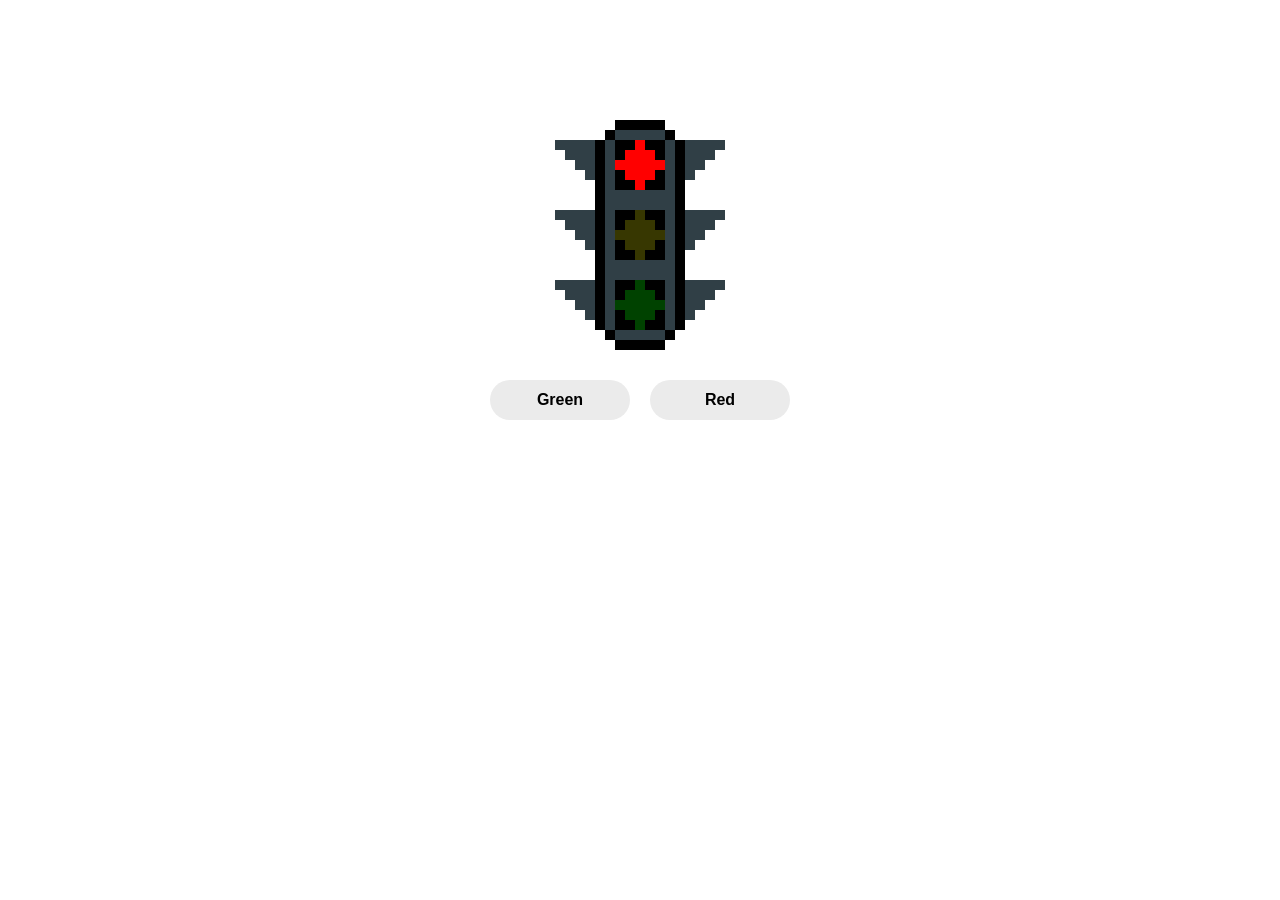
<file: index.html>
<!DOCTYPE html>
<html lang="en">
<head>
    <meta charset="UTF-8">
    <meta http-equiv="X-UA-Compatible" content="IE=edge">
    <meta name="viewport" content="width=device-width, initial-scale=1.0">
    <title>Traffic Light</title>
    <link rel="stylesheet" href="reset.css">
    <link rel="stylesheet" href="style.css">
</head>
<body>
    <div class="traffic-light">
        <div class="pixelart-to-css">
            <div id="red-light" class="red-able"></div>
            <div id="yellow-light" class="yellow-disable"></div>
            <div id="green-light" class="green-disable"></div>
        </div>
    </div>
    <div class="btn-section">
        <button class="btn-green btn">Green</button>
        <button class="btn-red btn">Red</button>
        <script src="script.js"></script>
    </div>
</body>
</html>
</file>
<file: style.css>
.traffic-light {
    height: 270px;
    margin: auto;
    width: 270px;
    margin-top: 100px;
}

.pixelart-to-css {
    box-shadow: 110px 20px 0 0 rgba(0, 0, 0, 1), 120px 20px 0 0 rgba(0, 0, 0, 1), 130px 20px 0 0 rgba(0, 0, 0, 1), 140px 20px 0 0 rgba(0, 0, 0, 1), 150px 20px 0 0 rgba(0, 0, 0, 1), 100px 30px 0 0 rgba(0, 0, 0, 1), 110px 30px 0 0 rgba(48, 63, 70, 1), 120px 30px 0 0 rgba(48, 63, 70, 1), 130px 30px 0 0 rgba(48, 63, 70, 1), 140px 30px 0 0 rgba(48, 63, 70, 1), 150px 30px 0 0 rgba(48, 63, 70, 1), 160px 30px 0 0 rgba(0, 0, 0, 1), 50px 40px 0 0 rgba(48, 63, 70, 1), 60px 40px 0 0 rgba(48, 63, 70, 1), 70px 40px 0 0 rgba(48, 63, 70, 1), 80px 40px 0 0 rgba(48, 63, 70, 1), 90px 40px 0 0 rgba(0, 0, 0, 1), 100px 40px 0 0 rgba(48, 63, 70, 1), 110px 40px 0 0 rgba(0, 0, 0, 1), 120px 40px 0 0 rgba(0, 0, 0, 1), 140px 40px 0 0 rgba(0, 0, 0, 1), 150px 40px 0 0 rgba(0, 0, 0, 1), 160px 40px 0 0 rgba(48, 63, 70, 1), 170px 40px 0 0 rgba(0, 0, 0, 1), 180px 40px 0 0 rgba(48, 63, 70, 1), 190px 40px 0 0 rgba(48, 63, 70, 1), 200px 40px 0 0 rgba(48, 63, 70, 1), 210px 40px 0 0 rgba(48, 63, 70, 1), 60px 50px 0 0 rgba(48, 63, 70, 1), 70px 50px 0 0 rgba(48, 63, 70, 1), 80px 50px 0 0 rgba(48, 63, 70, 1), 90px 50px 0 0 rgba(0, 0, 0, 1), 100px 50px 0 0 rgba(48, 63, 70, 1), 110px 50px 0 0 rgba(0, 0, 0, 1), 150px 50px 0 0 rgba(0, 0, 0, 1), 160px 50px 0 0 rgba(48, 63, 70, 1), 170px 50px 0 0 rgba(0, 0, 0, 1), 180px 50px 0 0 rgba(48, 63, 70, 1), 190px 50px 0 0 rgba(48, 63, 70, 1), 200px 50px 0 0 rgba(48, 63, 70, 1), 70px 60px 0 0 rgba(48, 63, 70, 1), 80px 60px 0 0 rgba(48, 63, 70, 1), 90px 60px 0 0 rgba(0, 0, 0, 1), 100px 60px 0 0 rgba(48, 63, 70, 1), 160px 60px 0 0 rgba(48, 63, 70, 1), 170px 60px 0 0 rgba(0, 0, 0, 1), 180px 60px 0 0 rgba(48, 63, 70, 1), 190px 60px 0 0 rgba(48, 63, 70, 1), 80px 70px 0 0 rgba(48, 63, 70, 1), 90px 70px 0 0 rgba(0, 0, 0, 1), 100px 70px 0 0 rgba(48, 63, 70, 1), 110px 70px 0 0 rgba(0, 0, 0, 1),
    150px 70px 0 0 rgba(0, 0, 0, 1), 160px 70px 0 0 rgba(48, 63, 70, 1), 170px 70px 0 0 rgba(0, 0, 0, 1), 180px 70px 0 0 rgba(48, 63, 70, 1), 90px 80px 0 0 rgba(0, 0, 0, 1), 100px 80px 0 0 rgba(48, 63, 70, 1), 110px 80px 0 0 rgba(0, 0, 0, 1), 120px 80px 0 0 rgba(0, 0, 0, 1), 140px 80px 0 0 rgba(0, 0, 0, 1), 150px 80px 0 0 rgba(0, 0, 0, 1), 160px 80px 0 0 rgba(48, 63, 70, 1), 170px 80px 0 0 rgba(0, 0, 0, 1), 90px 90px 0 0 rgba(0, 0, 0, 1), 100px 90px 0 0 rgba(48, 63, 70, 1), 110px 90px 0 0 rgba(48, 63, 70, 1), 120px 90px 0 0 rgba(48, 63, 70, 1), 130px 90px 0 0 rgba(48, 63, 70, 1), 140px 90px 0 0 rgba(48, 63, 70, 1), 150px 90px 0 0 rgba(48, 63, 70, 1), 160px 90px 0 0 rgba(48, 63, 70, 1), 170px 90px 0 0 rgba(0, 0, 0, 1), 90px 100px 0 0 rgba(0, 0, 0, 1), 100px 100px 0 0 rgba(48, 63, 70, 1), 110px 100px 0 0 rgba(48, 63, 70, 1), 120px 100px 0 0 rgba(48, 63, 70, 1), 130px 100px 0 0 rgba(48, 63, 70, 1), 140px 100px 0 0 rgba(48, 63, 70, 1), 150px 100px 0 0 rgba(48, 63, 70, 1), 160px 100px 0 0 rgba(48, 63, 70, 1), 170px 100px 0 0 rgba(0, 0, 0, 1), 50px 110px 0 0 rgba(48, 63, 70, 1), 60px 110px 0 0 rgba(48, 63, 70, 1), 70px 110px 0 0 rgba(48, 63, 70, 1), 80px 110px 0 0 rgba(48, 63, 70, 1), 90px 110px 0 0 rgba(0, 0, 0, 1), 100px 110px 0 0 rgba(48, 63, 70, 1), 110px 110px 0 0 rgba(0, 0, 0, 1), 120px 110px 0 0 rgba(0, 0, 0, 1), 140px 110px 0 0 rgba(0, 0, 0, 1), 150px 110px 0 0 rgba(0, 0, 0, 1), 160px 110px 0 0 rgba(48, 63, 70, 1), 170px 110px 0 0 rgba(0, 0, 0, 1), 180px 110px 0 0 rgba(48, 63, 70, 1), 190px 110px 0 0 rgba(48, 63, 70, 1), 200px 110px 0 0 rgba(48, 63, 70, 1), 210px 110px 0 0 rgba(48, 63, 70, 1), 60px 120px 0 0 rgba(48, 63, 70, 1), 70px 120px 0 0 rgba(48, 63, 70, 1), 80px 120px 0 0 rgba(48, 63, 70, 1), 90px 120px 0 0 rgba(0, 0, 0, 1), 100px 120px 0 0 rgba(48, 63, 70, 1), 110px 120px 0 0 rgba(0, 0, 0, 1), 150px 120px 0 0 rgba(0, 0, 0, 1), 160px 120px 0 0 rgba(48, 63, 70, 1), 170px 120px 0 0 rgba(0, 0, 0, 1), 180px 120px 0 0 rgba(48, 63, 70, 1), 190px 120px 0 0 rgba(48, 63, 70, 1), 200px 120px 0 0 rgba(48, 63, 70, 1), 70px 130px 0 0 rgba(48, 63, 70, 1), 80px 130px 0 0 rgba(48, 63, 70, 1), 90px 130px 0 0 rgba(0, 0, 0, 1), 100px 130px 0 0 rgba(48, 63, 70, 1), 160px 130px 0 0 rgba(48, 63, 70, 1), 170px 130px 0 0 rgba(0, 0, 0, 1), 180px 130px 0 0 rgba(48, 63, 70, 1), 190px 130px 0 0 rgba(48, 63, 70, 1), 80px 140px 0 0 rgba(48, 63, 70, 1), 90px 140px 0 0 rgba(0, 0, 0, 1), 100px 140px 0 0 rgba(48, 63, 70, 1), 110px 140px 0 0 rgba(0, 0, 0, 1), 150px 140px 0 0 rgba(0, 0, 0, 1), 160px 140px 0 0 rgba(48, 63, 70, 1), 170px 140px 0 0 rgba(0, 0, 0, 1), 180px 140px 0 0 rgba(48, 63, 70, 1), 90px 150px 0 0 rgba(0, 0, 0, 1), 100px 150px 0 0 rgba(48, 63, 70, 1), 110px 150px 0 0 rgba(0, 0, 0, 1), 120px 150px 0 0 rgba(0, 0, 0, 1), 140px 150px 0 0 rgba(0, 0, 0, 1), 150px 150px 0 0 rgba(0, 0, 0, 1), 160px 150px 0 0 rgba(48, 63, 70, 1), 170px 150px 0 0 rgba(0, 0, 0, 1), 90px 160px 0 0 rgba(0, 0, 0, 1), 100px 160px 0 0 rgba(48, 63, 70, 1), 110px 160px 0 0 rgba(48, 63, 70, 1), 120px 160px 0 0 rgba(48, 63, 70, 1), 130px 160px 0 0 rgba(48, 63, 70, 1), 140px 160px 0 0 rgba(48, 63, 70, 1), 150px 160px 0 0 rgba(48, 63, 70, 1), 160px 160px 0 0 rgba(48, 63, 70, 1), 170px 160px 0 0 rgba(0, 0, 0, 1), 90px 170px 0 0 rgba(0, 0, 0, 1), 100px 170px 0 0 rgba(48, 63, 70, 1), 110px 170px 0 0 rgba(48, 63, 70, 1), 120px 170px 0 0 rgba(48, 63, 70, 1), 130px 170px 0 0 rgba(48, 63, 70, 1), 140px 170px 0 0 rgba(48, 63, 70, 1), 150px 170px 0 0 rgba(48, 63, 70, 1), 160px 170px 0 0 rgba(48, 63, 70, 1), 170px 170px 0 0 rgba(0, 0, 0, 1), 50px 180px 0 0 rgba(48, 63, 70, 1), 60px 180px 0 0 rgba(48, 63, 70, 1), 70px 180px 0 0 rgba(48, 63, 70, 1), 80px 180px 0 0 rgba(48, 63, 70, 1), 90px 180px 0 0 rgba(0, 0, 0, 1), 100px 180px 0 0 rgba(48, 63, 70, 1), 110px 180px 0 0 rgba(0, 0, 0, 1), 120px 180px 0 0 rgba(0, 0, 0, 1), 140px 180px 0 0 rgba(0, 0, 0, 1), 150px 180px 0 0 rgba(0, 0, 0, 1), 160px 180px 0 0 rgba(48, 63, 70, 1), 170px 180px 0 0 rgba(0, 0, 0, 1), 180px 180px 0 0 rgba(48, 63, 70, 1), 190px 180px 0 0 rgba(48, 63, 70, 1), 200px 180px 0 0 rgba(48, 63, 70, 1), 210px 180px 0 0 rgba(48, 63, 70, 1), 60px 190px 0 0 rgba(48, 63, 70, 1), 70px 190px 0 0 rgba(48, 63, 70, 1), 80px 190px 0 0 rgba(48, 63, 70, 1), 90px 190px 0 0 rgba(0, 0, 0, 1), 100px 190px 0 0 rgba(48, 63, 70, 1), 110px 190px 0 0 rgba(0, 0, 0, 1), 150px 190px 0 0 rgba(0, 0, 0, 1), 160px 190px 0 0 rgba(48, 63, 70, 1), 170px 190px 0 0 rgba(0, 0, 0, 1), 180px 190px 0 0 rgba(48, 63, 70, 1), 190px 190px 0 0 rgba(48, 63, 70, 1), 200px 190px 0 0 rgba(48, 63, 70, 1), 70px 200px 0 0 rgba(48, 63, 70, 1), 80px 200px 0 0 rgba(48, 63, 70, 1), 90px 200px 0 0 rgba(0, 0, 0, 1), 100px 200px 0 0 rgba(48, 63, 70, 1), 160px 200px 0 0 rgba(48, 63, 70, 1), 170px 200px 0 0 rgba(0, 0, 0, 1), 180px 200px 0 0 rgba(48, 63, 70, 1), 190px 200px 0 0 rgba(48, 63, 70, 1), 80px 210px 0 0 rgba(48, 63, 70, 1), 90px 210px 0 0 rgba(0, 0, 0, 1), 100px 210px 0 0 rgba(48, 63, 70, 1), 110px 210px 0 0 rgba(0, 0, 0, 1), 150px 210px 0 0 rgba(0, 0, 0, 1), 160px 210px 0 0 rgba(48, 63, 70, 1), 170px 210px 0 0 rgba(0, 0, 0, 1), 180px 210px 0 0 rgba(48, 63, 70, 1), 90px 220px 0 0 rgba(0, 0, 0, 1), 100px 220px 0 0 rgba(48, 63, 70, 1), 110px 220px 0 0 rgba(0, 0, 0, 1), 120px 220px 0 0 rgba(0, 0, 0, 1), 140px 220px 0 0 rgba(0, 0, 0, 1), 150px 220px 0 0 rgba(0, 0, 0, 1), 160px 220px 0 0 rgba(48, 63, 70, 1), 170px 220px 0 0 rgba(0, 0, 0, 1), 100px 230px 0 0 rgba(0, 0, 0, 1), 110px 230px 0 0 rgba(48, 63, 70, 1), 120px 230px 0 0 rgba(48, 63, 70, 1), 130px 230px 0 0 rgba(48, 63, 70, 1), 140px 230px 0 0 rgba(48, 63, 70, 1), 150px 230px 0 0 rgba(48, 63, 70, 1), 160px 230px 0 0 rgba(0, 0, 0, 1), 110px 240px 0 0 rgba(0, 0, 0, 1), 120px 240px 0 0 rgba(0, 0, 0, 1), 130px 240px 0 0 rgba(0, 0, 0, 1), 140px 240px 0 0 rgba(0, 0, 0, 1), 150px 240px 0 0 rgba(0, 0, 0, 1);
    height: 10px;
    width: 10px;
  }

  .red-disable {
    box-shadow:  130px 40px 0 0 rgb(82,2,2,1), 
    120px 50px 0 0 rgba(82,2,2,1), 130px 50px 0 0 rgba(82,2,2,1), 140px 50px 0 0 rgba(82,2,2,1),
    110px 60px 0 0 rgba(82,2,2,1), 120px 60px 0 0 rgba(82,2,2,1), 130px 60px 0 0 rgba(82,2,2,1), 140px 60px 0 0 rgba(82,2,2,1), 150px 60px 0 0 rgba(82,2,2,1),
    120px 70px 0 0 rgba(82,2,2,1), 130px 70px 0 0 rgba(82,2,2,1), 140px 70px 0 0 rgba(82,2,2,1),
    130px 80px 0 0 rgba(82,2,2,1);
    height: 10px;
    width: 10px;
  }

  .yellow-disable { 
    box-shadow: 
    130px 100px 0 0 rgba(55,55,1,1),
    120px 110px 0 0 rgba(55,55,1,1), 130px 110px 0 0 rgba(55,55,1,1), 140px 110px 0 0 rgba(55,55,1,1),
    110px 120px 0 0 rgba(55,55,1,1), 120px 120px 0 0 rgba(55,55,1,1), 130px 120px 0 0 rgba(55,55,1,1), 140px 120px 0 0 rgba(55,55,1,1), 150px 120px 0 0 rgba(55,55,1,1),
    120px 130px 0 0 rgba(55,55,1,1), 130px 130px 0 0 rgba(55,55,1,1), 140px 130px 0 0 rgba(55,55,1,1),
    130px 140px 0 0 rgba(55,55,1,1);
    height: 10px;
    width: 10px;
  }

  .green-disable {
    box-shadow: 130px 160px 0 0 rgba(0, 66, 0),
    120px 170px 0 0 rgb(0, 66, 0), 130px 170px 0 0 rgba(0, 66, 0), 140px 170px 0 0 rgba(0, 66, 0),
    110px 180px 0 0 rgba(0, 66, 0), 120px 180px 0 0 rgba(0, 66, 0), 130px 180px 0 0 rgba(0, 66, 0), 140px 180px 0 0 rgba(0, 66, 0), 150px 180px 0 0 rgba(0, 66, 0),
    120px 190px 0 0 rgba(0, 66, 0), 130px 190px 0 0 rgba(0, 66, 0), 140px 190px 0 0 rgba(0, 66, 0),
    130px 200px 0 0 rgba(0, 66, 0);
    height: 10px;
    width: 10px;
  }

  .red-able {
    box-shadow:  130px 40px 0 0 rgb(255, 0, 0), 
    120px 50px 0 0 rgba(255, 0, 0), 130px 50px 0 0 rgba(255, 0, 0), 140px 50px 0 0 rgba(255, 0, 0),
    110px 60px 0 0 rgba(255, 0, 0), 120px 60px 0 0 rgba(255, 0, 0), 130px 60px 0 0 rgba(255, 0, 0), 140px 60px 0 0 rgba(255, 0, 0), 150px 60px 0 0 rgba(255, 0, 0),
    120px 70px 0 0 rgba(255, 0, 0), 130px 70px 0 0 rgba(255, 0, 0), 140px 70px 0 0 rgba(255, 0, 0),
    130px 80px 0 0 rgba(255, 0, 0);
    height: 10px;
    width: 10px;
  }

  .yellow-able { 
    box-shadow: 
    130px 100px 0 0 rgb(255, 255, 0),
    120px 110px 0 0 rgba(255, 255, 0), 130px 110px 0 0 rgba(255, 255, 0), 140px 110px 0 0 rgba(255, 255, 0),
    110px 120px 0 0 rgba(255, 255, 0), 120px 120px 0 0 rgba(255, 255, 0), 130px 120px 0 0 rgba(255, 255, 0), 140px 120px 0 0 rgba(255, 255, 0), 150px 120px 0 0 rgba(255, 255, 0),
    120px 130px 0 0 rgba(255, 255, 0), 130px 130px 0 0 rgba(255, 255, 0), 140px 130px 0 0 rgba(255, 255, 0),
    130px 140px 0 0 rgba(255, 255, 0);
    height: 10px;
    width: 10px;
  }

  .green-able {
    box-shadow: 130px 160px 0 0 rgb(0, 209, 0),
    120px 170px 0 0 rgb(0, 209, 0), 130px 170px 0 0 rgba(0, 209, 0), 140px 170px 0 0 rgba(0, 209, 0),
    110px 180px 0 0 rgba(0, 209, 0), 120px 180px 0 0 rgba(0, 209, 0), 130px 180px 0 0 rgba(0, 209, 0), 140px 180px 0 0 rgba(0, 209, 0), 150px 180px 0 0 rgba(0, 209, 0),
    120px 190px 0 0 rgba(0, 209, 0), 130px 190px 0 0 rgba(0, 209, 0), 140px 190px 0 0 rgba(0, 209, 0),
    130px 200px 0 0 rgba(0, 209, 0);
    height: 10px;
    width: 10px;
  }

  .btn-section {
    display: flex;
    justify-content: center;

  }

  .btn {
    display: inline-block;
    width: 140px;
    height: 40px;
    margin: 10px;
    border: none;
    border-radius: 20px;
    cursor: pointer;
    font-size: 16px;
    font-weight: 600;
    background-color: rgb(235, 235, 235);
  }

  .btn:hover {
    background-color: rgb(102, 102, 102);
    color: white;
    transition: 0.3s;
  }
</file>
